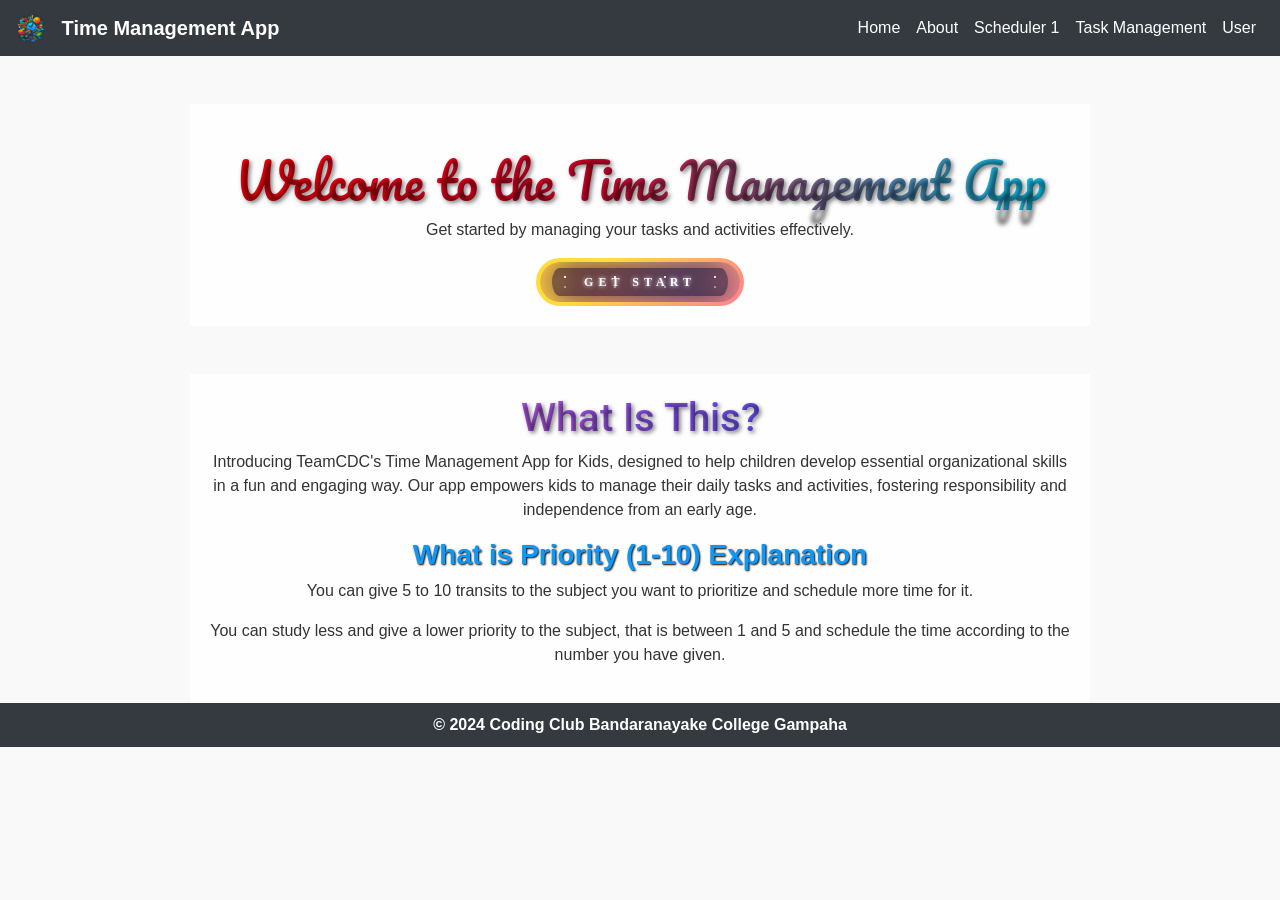
<file: index.html>
<!DOCTYPE html>
<html lang="en">
<head>
    <meta charset="UTF-8">
    <meta name="viewport" content="width=device-width, initial-scale=1.0">
    <title>Home</title>
    <!-- Bootstrap CSS -->
    <link href="https://maxcdn.bootstrapcdn.com/bootstrap/4.5.2/css/bootstrap.min.css" rel="stylesheet">
    <!-- Bootstrap CSS -->
    <link href="https://maxcdn.bootstrapcdn.com/bootstrap/4.5.2/css/bootstrap.min.css" rel="stylesheet">
    <!-- Custom CSS -->
    <link rel="stylesheet" href="home.css">
    <!-- Google Fonts -->
    <link href="https://fonts.googleapis.com/css2?family=Pacifico&family=Roboto:wght@400;700&display=swap" rel="stylesheet">
<style>
        /* Animation for the navbar brand */
        .navbar-brand {
            animation: fadeIn 2s ease-in-out;
        }

        /* Animation for the navbar links */
        .navbar-nav .nav-link {
            transition: color 0.3s ease-in-out, transform 0.3s ease-in-out;
            animation: fadeIn 2s ease-in-out;
        }

        .navbar-nav .nav-link:hover {
            color: #ffcc00; /* Change to your preferred hover color */
            transform: scale(1.1);
        }
</style>
</head>
<body>
    <nav class="navbar navbar-expand-lg navbar-dark bg-dark">
        <a class="navbar-brand" href="#">
            <img src="logo.png" width="30" height="30" class="d-inline-block align-top" alt="">
            <b>Time Management App</b>
        </a>
        <button class="navbar-toggler" type="button" data-toggle="collapse" data-target="#navbarNav" aria-controls="navbarNav" aria-expanded="false" aria-label="Toggle navigation">
            <span class="navbar-toggler-icon"></span>
        </button>
        <div class="collapse navbar-collapse" id="navbarNav">
            <ul class="navbar-nav ml-auto">
                <li class="nav-item active">
                    <a class="nav-link" href="index.html">Home</a>
                </li>
                <li class="nav-item active">
                    <a class="nav-link" href="about.html">About</a>
                </li>
                <li class="nav-item active">
                    <a class="nav-link" href="main.html">Scheduler 1</a>
                </li>
                <li class="nav-item active">
                    <a class="nav-link" href="task_management.html">Task Management</a>
                </li>
                <li class="nav-item active">
                    <a class="nav-link" href="user_registration.html">User</a>
                </li>
            </ul>
        </div>
    </nav>

    <script src="https://code.jquery.com/jquery-3.5.1.slim.min.js"></script>
    <script src="https://cdn.jsdelivr.net/npm/@popperjs/core@2.9.2/dist/umd/popper.min.js"></script>
    <script src="https://maxcdn.bootstrapcdn.com/bootstrap/4.5.2/js/bootstrap.min.js"></script>
    <!-- Custom JS -->

    <div class="container text-center mt-5 pt-5">
        <h1 class="title animate__animated animate__fadeInDown">Welcome to the Time Management App</h1>
        <p class="animate__animated animate__fadeInUp">Get started by managing your tasks and activities effectively.</p>
        <center><button onclick="window.location.href='main.html'" class="btn custom-button animate__animated animate__pulse animate__infinite">
            <strong>GET START</strong>
            <div id="container-stars">
                <div id="stars"></div>
            </div>
            <div id="glow">
                <div class="circle"></div>
                <div class="circle"></div>
            </div>
        </button>
    </div>

    <div class="container mt-5">
        <h1 class="subtitle animate__animated animate__fadeIn">What Is This?</h1>
        <p class="text-center animate__animated animate__fadeIn">Introducing TeamCDC's Time Management App for Kids, designed to help children develop essential organizational skills in a fun and engaging way. Our app empowers kids to manage their daily tasks and activities, fostering responsibility and independence from an early age.</p>
        <h3 class="text-center animate__animated animate__fadeIn"><b> What is Priority (1-10) Explanation</b></h3>
        <p class="text-center animate__animated animate__fadeIn">You can give 5 to 10 transits to the subject you want to prioritize and schedule more time for it.</p>
        <p class="text-center animate__animated animate__fadeIn">You can study less and give a lower priority to the subject, that is between 1 and 5 and schedule the time according to the number you have given.</p>
    </div>

    <footer>&copy; 2024 Coding Club Bandaranayake College Gampaha</footer>

    <!-- Bootstrap JS, Popper.js, and jQuery -->
    <script src="https://code.jquery.com/jquery-3.5.1.slim.min.js"></script>
    <script src="https://cdn.jsdelivr.net/npm/@popperjs/core@2.9.3/dist/umd/popper.min.js"></script>
    <script src="https://maxcdn.bootstrapcdn.com/bootstrap/4.5.2/js/bootstrap.min.js"></script>
    <script>
        document.addEventListener('DOMContentLoaded', function() {
            document.querySelectorAll('a').forEach(anchor => {
                anchor.addEventListener('click', function(event) {
                    if (this.href.includes('user_registration.html')) {
                        sessionStorage.setItem('previousPage', window.location.href);
                    }
                });
            });
        });
    </script>
</body>
</html>
</file>
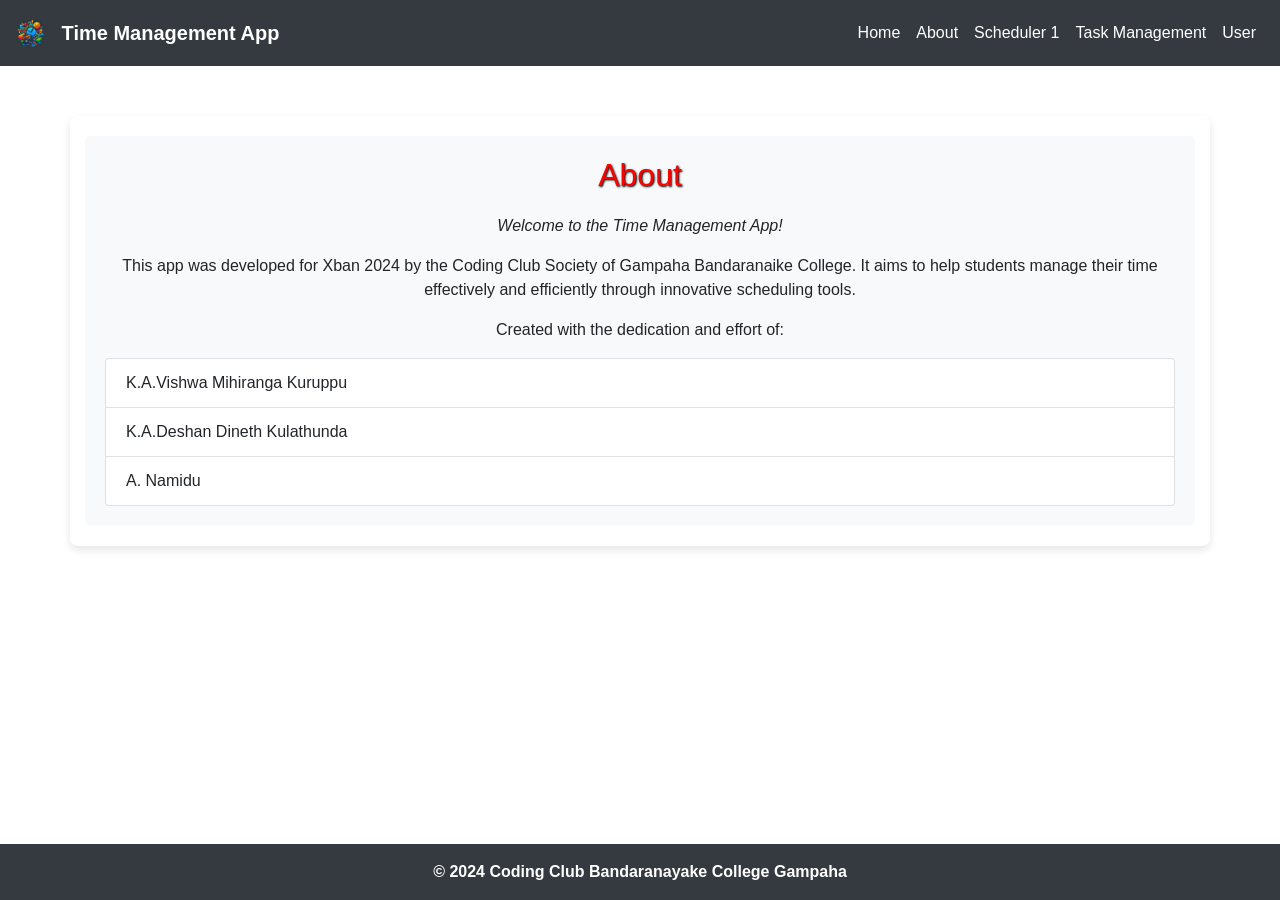
<file: about.html>
<!DOCTYPE html>
<html lang="en">
<head>
    <meta charset="UTF-8">
    <meta name="viewport" content="width=device-width, initial-scale=1.0">
    <title>About</title>
    <link rel="stylesheet" href="style.css">
    <!-- Bootstrap CSS -->
    <link href="https://maxcdn.bootstrapcdn.com/bootstrap/4.5.2/css/bootstrap.min.css" rel="stylesheet">
    <style>
        body {
            font-family: 'Arial', sans-serif;
        }
        .navbar-brand img {
            margin-right: 10px;
        }
        .container {
            margin-top: 50px;
        }
        .section {
            padding: 20px;
            background-color: #f8f9fa;
            border-radius: 5px;
        }
        h2 {
            margin-bottom: 20px;
        }
        ul {
            list-style-type: none;
            padding: 0;
        }
        ul li {
            padding: 5px 0;
        }
        footer {
            position: fixed;
            width: 100%;
            bottom: 0;
        }
        /* Animation for the navbar brand */
        .navbar-brand {
            animation: fadeIn 2s ease-in-out;
        }

        /* Animation for the navbar links */
        .navbar-nav .nav-link {
            transition: color 0.3s ease-in-out, transform 0.3s ease-in-out;
            animation: fadeIn 2s ease-in-out;
        }

        .navbar-nav .nav-link:hover {
            color: #ffcc00; /* Change to your preferred hover color */
            transform: scale(1.1);
        }
    </style>
</head>
<body>
    <nav class="navbar navbar-expand-lg navbar-dark bg-dark">
        <a class="navbar-brand" href="#">
            <img src="logo.png" width="30" height="30" class="d-inline-block align-top" alt="">
            <b>Time Management App</b>
        </a>
        <button class="navbar-toggler" type="button" data-toggle="collapse" data-target="#navbarNav" aria-controls="navbarNav" aria-expanded="false" aria-label="Toggle navigation">
            <span class="navbar-toggler-icon"></span>
        </button>
        <div class="collapse navbar-collapse" id="navbarNav">
            <ul class="navbar-nav ml-auto">
                <li class="nav-item active">
                    <a class="nav-link" href="index.html">Home</a>
                </li>
                <li class="nav-item active">
                    <a class="nav-link" href="about.html">About</a>
                </li>
                <li class="nav-item active">
                    <a class="nav-link" href="main.html">Scheduler 1</a>
                </li>
                <li class="nav-item active">
                    <a class="nav-link" href="task_management.html">Task Management</a>
                </li>
                <li class="nav-item active">
                    <a class="nav-link" href="user_registration.html">User</a>
                </li>
            </ul>
        </div>
    </nav>

    <script src="https://code.jquery.com/jquery-3.5.1.slim.min.js"></script>
    <script src="https://cdn.jsdelivr.net/npm/@popperjs/core@2.9.2/dist/umd/popper.min.js"></script>
    <script src="https://maxcdn.bootstrapcdn.com/bootstrap/4.5.2/js/bootstrap.min.js"></script>
    <div class="container">
        <div id="about" class="section active">
            <h2>About</h2>
            <center>
                <p><em>Welcome to the Time Management App!</em></p>
                <p>This app was developed for Xban 2024 by the Coding Club Society of Gampaha Bandaranaike College. It aims to help students manage their time effectively and efficiently through innovative scheduling tools.</p>
                <p>Created with the dedication and effort of:</p>
            </center>
            <ul class="list-group">
                <li class="list-group-item">K.A.Vishwa Mihiranga Kuruppu</li>
                <li class="list-group-item">K.A.Deshan Dineth Kulathunda</li>
                <li class="list-group-item">A. Namidu</li>
            </ul>
        </div>
    </div>
    <footer class="text-center bg-dark text-white py-3 mt-5">
        <b>&copy; 2024 Coding Club Bandaranayake College Gampaha</b>
    </footer>
    <!-- Bootstrap JS and dependencies -->
    <script src="https://code.jquery.com/jquery-3.5.1.slim.min.js"></script>
    <script src="https://cdn.jsdelivr.net/npm/@popperjs/core@2.9.2/dist/umd/popper.min.js"></script>
    <script src="https://maxcdn.bootstrapcdn.com/bootstrap/4.5.2/js/bootstrap.min.js"></script>
</body>
</html>
</file>
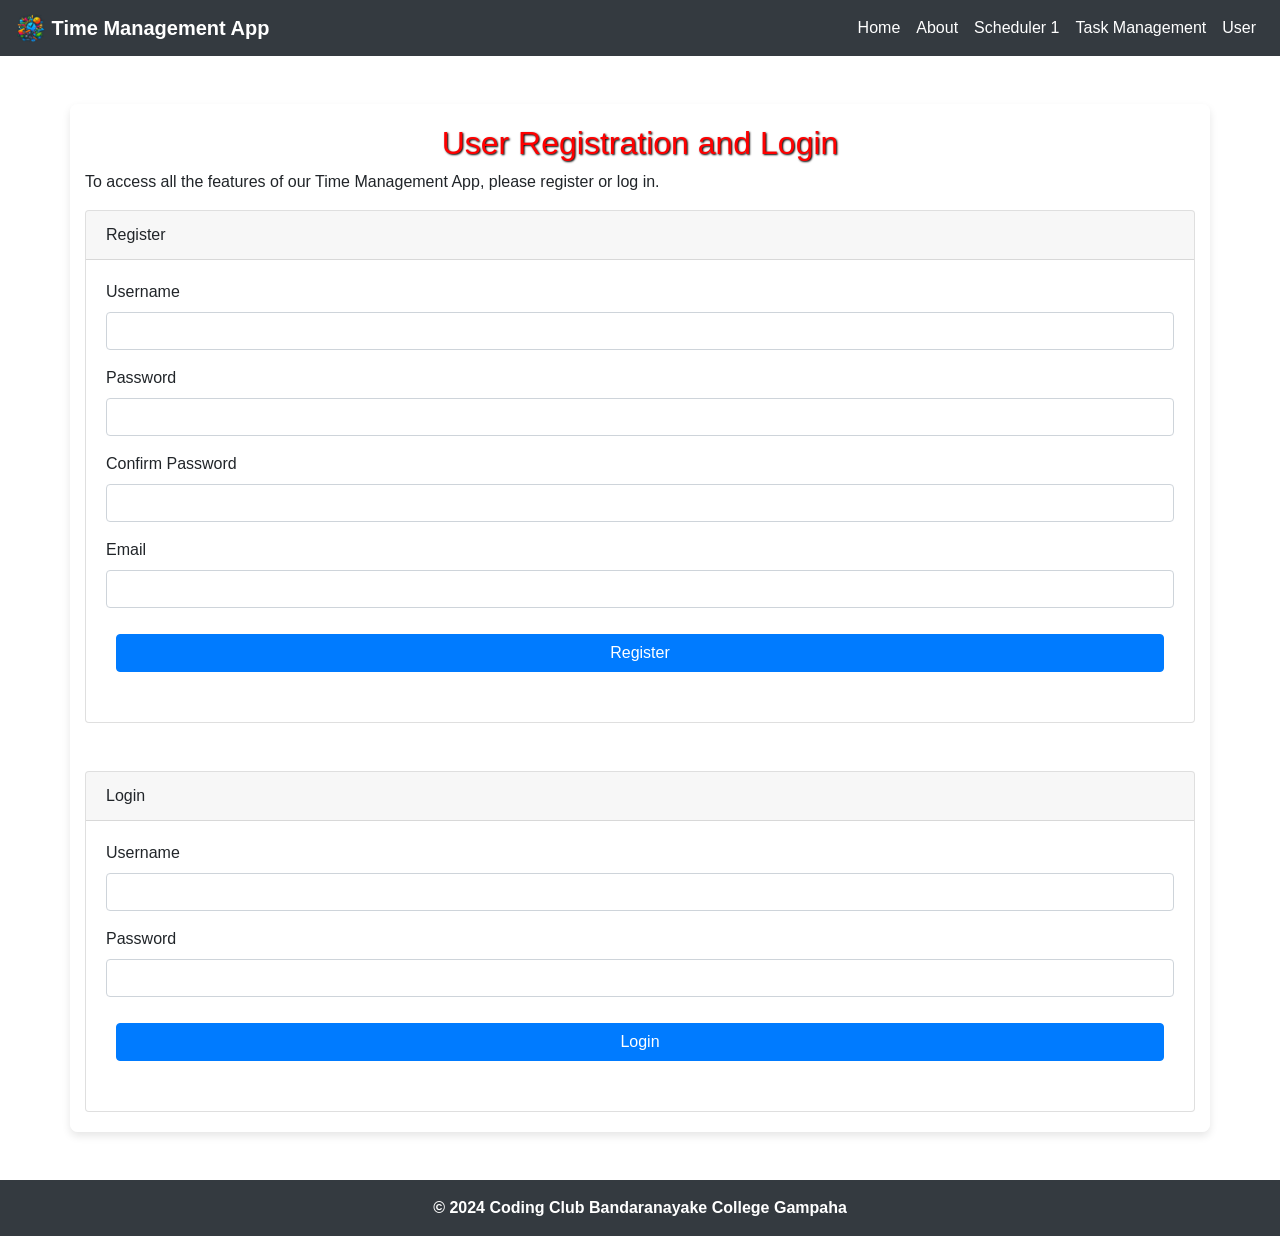
<file: login.html>
<!DOCTYPE html>
<html lang="en">
<head>
    <meta charset="UTF-8">
    <meta name="viewport" content="width=device-width, initial-scale=1.0">
    <title>User Registration and Login</title>
    <link rel="stylesheet" href="style.css">
    <!-- Bootstrap CSS -->
    <link href="https://maxcdn.bootstrapcdn.com/bootstrap/4.5.2/css/bootstrap.min.css" rel="stylesheet">
<style>
        /* Animation for the navbar brand */
        .navbar-brand {
            animation: fadeIn 2s ease-in-out;
        }

        /* Animation for the navbar links */
        .navbar-nav .nav-link {
            transition: color 0.3s ease-in-out, transform 0.3s ease-in-out;
            animation: fadeIn 2s ease-in-out;
        }

        .navbar-nav .nav-link:hover {
            color: #ffcc00; /* Change to your preferred hover color */
            transform: scale(1.1);
        }
</style>
</head>
<body>
    <nav class="navbar navbar-expand-lg navbar-dark bg-dark">
        <a class="navbar-brand" href="#">
            <img src="logo.png" width="30" height="30" class="d-inline-block align-top" alt="">
            <b>Time Management App</b>
        </a>
        <button class="navbar-toggler" type="button" data-toggle="collapse" data-target="#navbarNav" aria-controls="navbarNav" aria-expanded="false" aria-label="Toggle navigation">
            <span class="navbar-toggler-icon"></span>
        </button>
        <div class="collapse navbar-collapse" id="navbarNav">
            <ul class="navbar-nav ml-auto">
                <li class="nav-item active">
                    <a class="nav-link" href="index.html">Home</a>
                </li>
                <li class="nav-item active">
                    <a class="nav-link" href="about.html">About</a>
                </li>
                <li class="nav-item active">
                    <a class="nav-link" href="main.html">Scheduler 1</a>
                </li>
                <li class="nav-item active">
                    <a class="nav-link" href="task_management.html">Task Management</a>
                </li>
                <li class="nav-item active">
                    <a class="nav-link" href="user_registration.html">User</a>
                </li>
            </ul>
        </div>
    </nav>

    <script src="https://code.jquery.com/jquery-3.5.1.slim.min.js"></script>
    <script src="https://cdn.jsdelivr.net/npm/@popperjs/core@2.9.2/dist/umd/popper.min.js"></script>
    <script src="https://maxcdn.bootstrapcdn.com/bootstrap/4.5.2/js/bootstrap.min.js"></script>
    <!-- Custom JS -->
    <div class="container mt-5">
        <div id="user_registration" class="section active">
            <h2>User Registration and Login</h2>
            <p>To access all the features of our Time Management App, please register or log in.</p>

            <!-- Registration Form -->
            <div class="card mt-3">
                <div class="card-header">Register</div>
                <div class="card-body">
                    <form id="registrationForm">
                        <div class="form-group">
                            <label for="regUsername">Username</label>
                            <input type="text" class="form-control" id="regUsername" required>
                        </div>
                        <div class="form-group">
                            <label for="regPassword">Password</label>
                            <input type="password" class="form-control" id="regPassword" required>
                        </div>
                        <div class="form-group">
                            <label for="regConfirmPassword">Confirm Password</label>
                            <input type="password" class="form-control" id="regConfirmPassword" required>
                        </div>
                        <div class="form-group">
                            <label for="regEmail">Email</label>
                            <input type="email" class="form-control" id="regEmail" required>
                        </div>
                        <button type="submit" class="btn btn-primary">Register</button>
                    </form>
                </div>
            </div>

            <!-- Login Form -->
            <div class="card mt-5">
                <div class="card-header">Login</div>
                <div class="card-body">
                    <form id="loginForm">
                        <div class="form-group">
                            <label for="loginUsername">Username</label>
                            <input type="text" class="form-control" id="loginUsername" required>
                        </div>
                        <div class="form-group">
                            <label for="loginPassword">Password</label>
                            <input type="password" class="form-control" id="loginPassword" required>
                        </div>
                        <button type="submit" class="btn btn-primary">Login</button>
                    </form>
                </div>
            </div>
        </div>
    </div>
    <center><footer class="text-center bg-dark text-white py-3 mt-5">
        <b>&copy; 2024 Coding Club Bandaranayake College Gampaha</b>
    </footer></center>
    <!-- Bootstrap JS -->
    <script src="https://code.jquery.com/jquery-3.5.1.slim.min.js"></script>
    <script src="https://cdn.jsdelivr.net/npm/@popperjs/core@2.9.2/dist/umd/popper.min.js"></script>
    <script src="https://maxcdn.bootstrapcdn.com/bootstrap/4.5.2/js/bootstrap.min.js"></script>
    <!-- Custom JS -->
    <script>
        document.addEventListener('DOMContentLoaded', function() {
            const registrationForm = document.getElementById('registrationForm');
            const loginForm = document.getElementById('loginForm');

            registrationForm.addEventListener('submit', function(e) {
                e.preventDefault();
                const username = document.getElementById('regUsername').value;
                const password = document.getElementById('regPassword').value;
                const confirmPassword = document.getElementById('regConfirmPassword').value;
                const email = document.getElementById('regEmail').value;

                if (password !== confirmPassword) {
                    alert('Passwords do not match');
                    return;
                }

                localStorage.setItem('user', JSON.stringify({ username, password, email }));
                alert('Registration successful!');
                registrationForm.reset();
            });

            loginForm.addEventListener('submit', function(e) {
                e.preventDefault();
                const username = document.getElementById('loginUsername').value;
                const password = document.getElementById('loginPassword').value;
                const user = JSON.parse(localStorage.getItem('user'));

                if (user && user.username === username && user.password === password) {
                    alert('Login successful!');
                    window.location.href = 'task_management.html';
                } else {
                    alert('Invalid username or password');
                }
            });
        });
    </script>
</body>
</html>
</file>
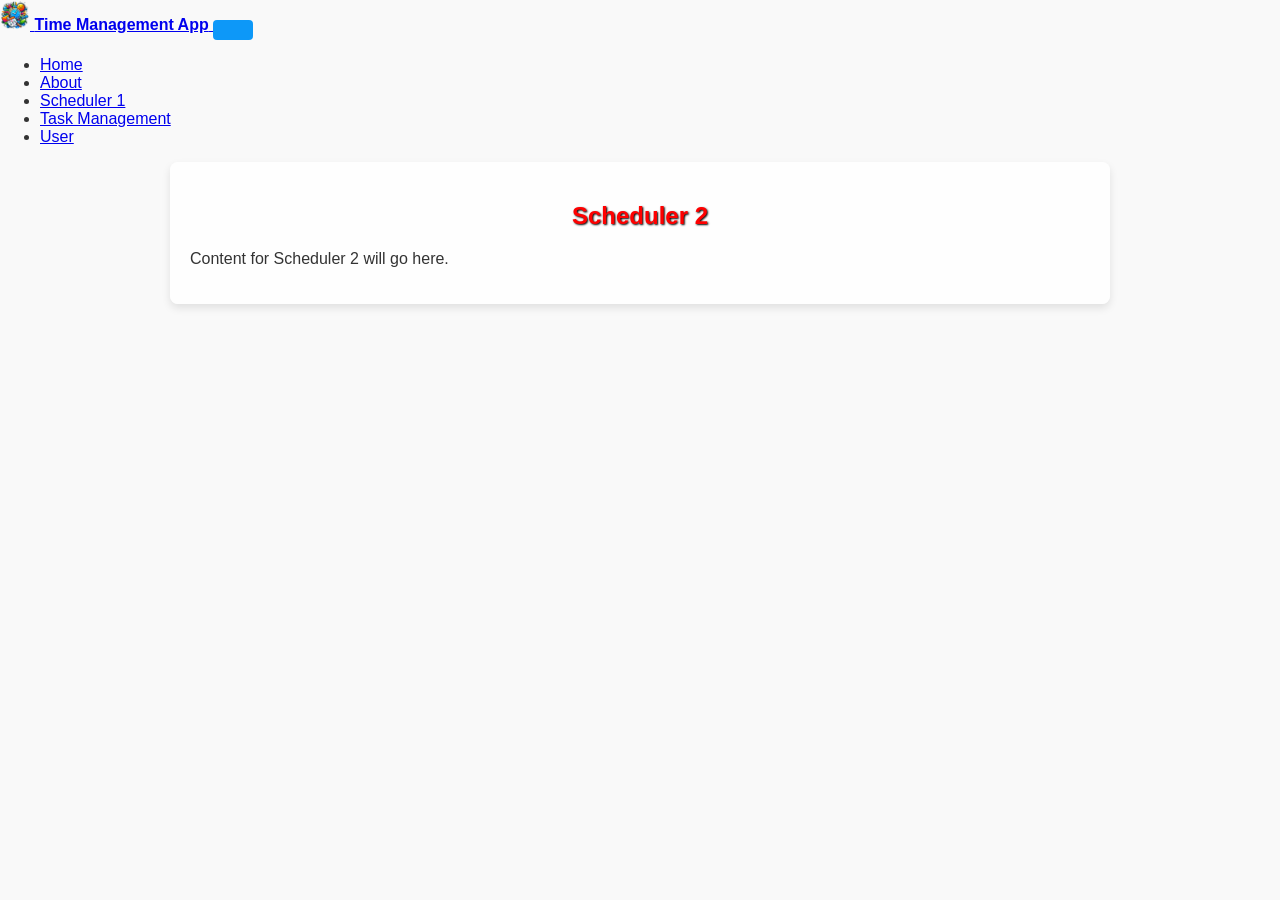
<file: scheduler.html>
<!DOCTYPE html>
<html lang="en">
<head>
    <meta charset="UTF-8">
    <meta name="viewport" content="width=device-width, initial-scale=1.0">
    <title>Scheduler 02</title>
    <link rel="stylesheet" href="style.css"> <!-- Link to the existing CSS file -->
<style>
        /* Animation for the navbar brand */
        .navbar-brand {
            animation: fadeIn 2s ease-in-out;
        }

        /* Animation for the navbar links */
        .navbar-nav .nav-link {
            transition: color 0.3s ease-in-out, transform 0.3s ease-in-out;
            animation: fadeIn 2s ease-in-out;
        }

        .navbar-nav .nav-link:hover {
            color: #ffcc00; /* Change to your preferred hover color */
            transform: scale(1.1);
        }
</style>
</head>
<body>
    <nav class="navbar navbar-expand-lg navbar-dark bg-dark">
        <a class="navbar-brand" href="#">
            <img src="logo.png" width="30" height="30" class="d-inline-block align-top" alt="">
            <b>Time Management App</b>
        </a>
        <button class="navbar-toggler" type="button" data-toggle="collapse" data-target="#navbarNav" aria-controls="navbarNav" aria-expanded="false" aria-label="Toggle navigation">
            <span class="navbar-toggler-icon"></span>
        </button>
        <div class="collapse navbar-collapse" id="navbarNav">
            <ul class="navbar-nav ml-auto">
                <li class="nav-item active">
                    <a class="nav-link" href="index.html">Home</a>
                </li>
                <li class="nav-item active">
                    <a class="nav-link" href="about.html">About</a>
                </li>
                <li class="nav-item active">
                    <a class="nav-link" href="main.html">Scheduler 1</a>
                </li>
                <li class="nav-item active">
                    <a class="nav-link" href="task_management.html">Task Management</a>
                </li>
                <li class="nav-item active">
                    <a class="nav-link" href="user_registration.html">User</a>
                </li>
            </ul>
        </div>
    </nav>

    <script src="https://code.jquery.com/jquery-3.5.1.slim.min.js"></script>
    <script src="https://cdn.jsdelivr.net/npm/@popperjs/core@2.9.2/dist/umd/popper.min.js"></script>
    <script src="https://maxcdn.bootstrapcdn.com/bootstrap/4.5.2/js/bootstrap.min.js"></script>
    <div class="container">
        <div id="scheduler-2" class="section active">
            <h2>Scheduler 2</h2>
            <p>Content for Scheduler 2 will go here.</p>
        </div>
    </div>
</body>
</html>
</file>
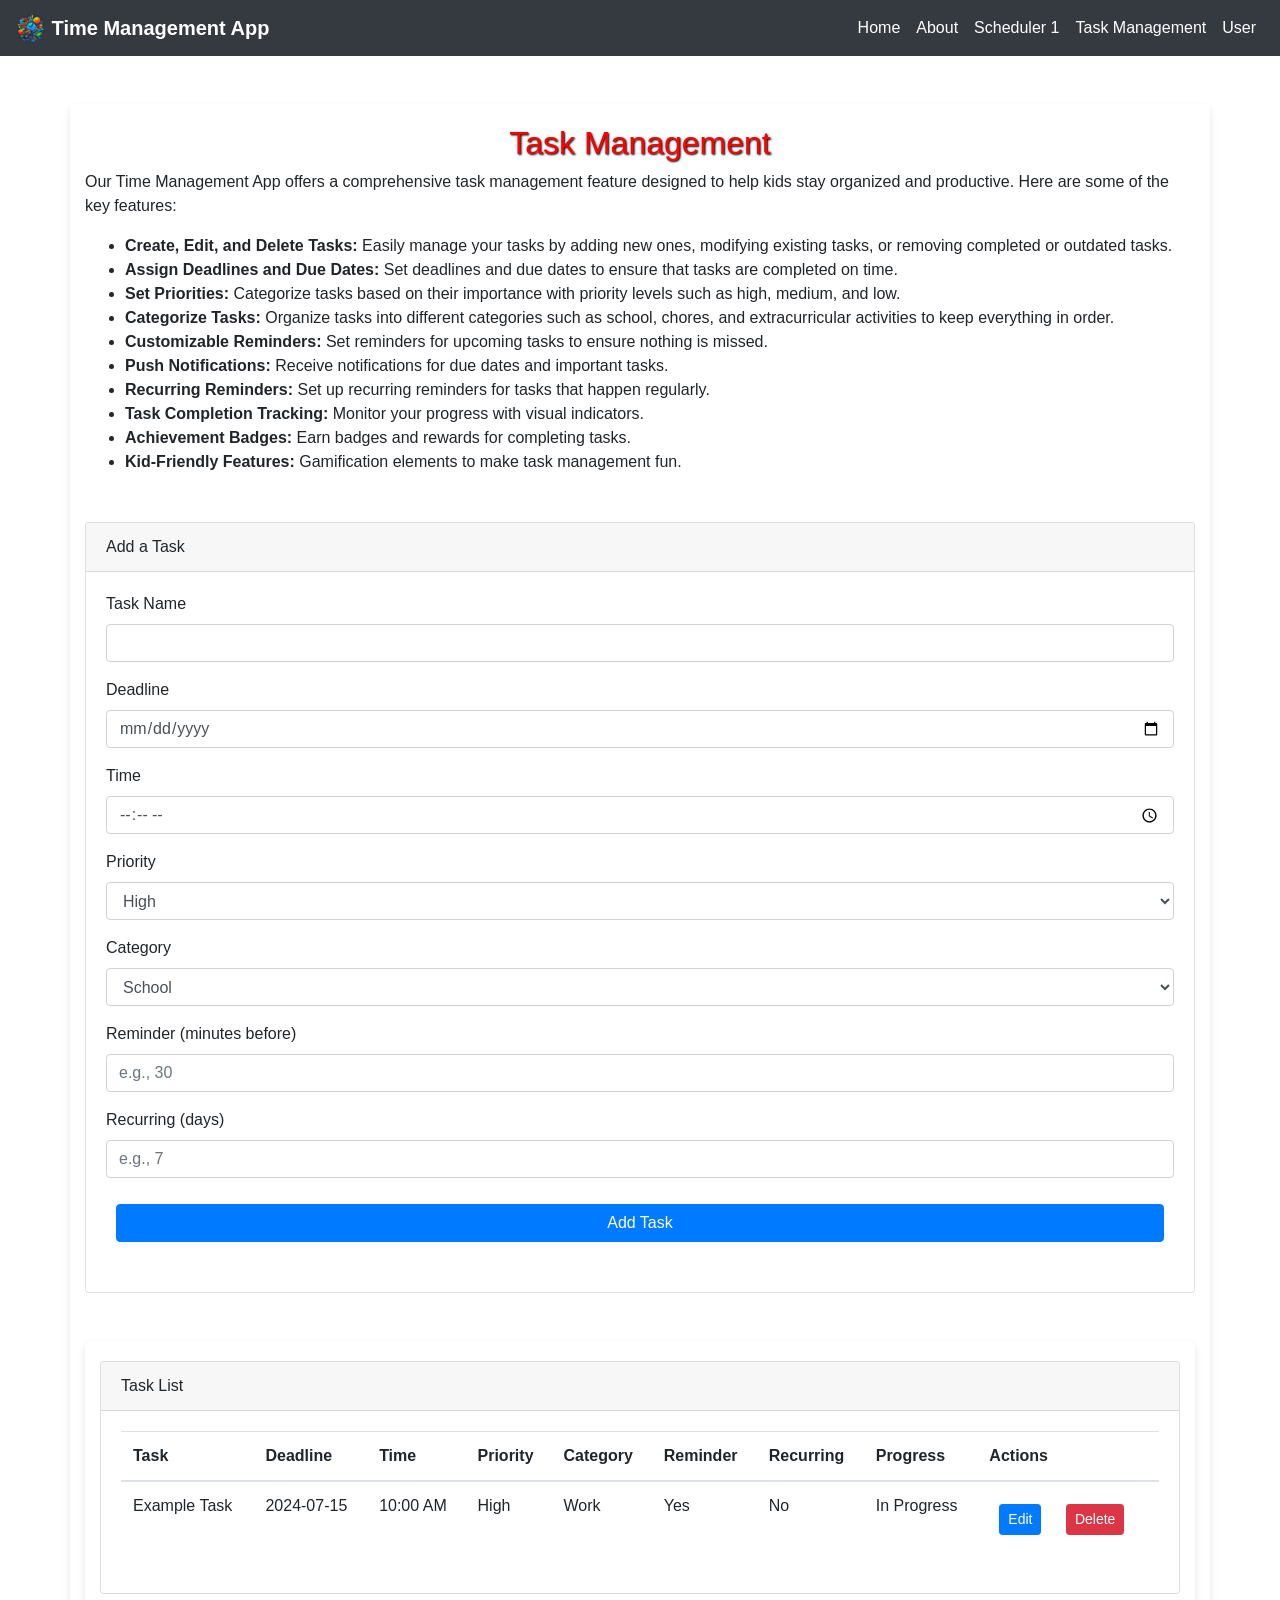
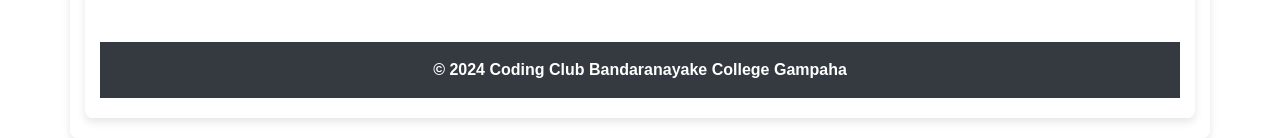
<file: task_management.html>
<!DOCTYPE html>
<html lang="en">
<head>
    <meta charset="UTF-8">
    <meta name="viewport" content="width=device-width, initial-scale=1.0">
    <title>Task Management</title>
    <link rel="stylesheet" href="style.css">
    <!-- Bootstrap CSS -->
    <link href="https://maxcdn.bootstrapcdn.com/bootstrap/4.5.2/css/bootstrap.min.css" rel="stylesheet">
<style>
        /* Animation for the navbar brand */
        .navbar-brand {
            animation: fadeIn 2s ease-in-out;
        }

        /* Animation for the navbar links */
        .navbar-nav .nav-link {
            transition: color 0.3s ease-in-out, transform 0.3s ease-in-out;
            animation: fadeIn 2s ease-in-out;
        }

        .navbar-nav .nav-link:hover {
            color: #ffcc00; /* Change to your preferred hover color */
            transform: scale(1.1);
        }
 /* Custom CSS for mobile display */
        @media (max-width: 767px) {
            .card-body {
                padding: 1rem;
            }
            .table thead {
                display: none;
            }
            .table tr {
                display: block;
                margin-bottom: 0.625rem;
            }
            .table td {
                display: block;
                text-align: right;
                font-size: 0.8rem;
                border-bottom: 1px solid #dee2e6;
            }
            .table td::before {
                content: attr(data-label);
                float: left;
                text-transform: capitalize;
                font-weight: bold;
            }
        }

</style>
</head>
<body>
    <nav class="navbar navbar-expand-lg navbar-dark bg-dark">
        <a class="navbar-brand" href="#">
            <img src="logo.png" width="30" height="30" class="d-inline-block align-top" alt="">
            <b>Time Management App</b>
        </a>
        <button class="navbar-toggler" type="button" data-toggle="collapse" data-target="#navbarNav" aria-controls="navbarNav" aria-expanded="false" aria-label="Toggle navigation">
            <span class="navbar-toggler-icon"></span>
        </button>
        <div class="collapse navbar-collapse" id="navbarNav">
            <ul class="navbar-nav ml-auto">
                <li class="nav-item active">
                    <a class="nav-link" href="index.html">Home</a>
                </li>
                <li class="nav-item active">
                    <a class="nav-link" href="about.html">About</a>
                </li>
                <li class="nav-item active">
                    <a class="nav-link" href="main.html">Scheduler 1</a>
                </li>
                <li class="nav-item active">
                    <a class="nav-link" href="task_management.html">Task Management</a>
                </li>
                <li class="nav-item active">
                    <a class="nav-link" href="user_registration.html">User</a>
                </li>
            </ul>
        </div>
    </nav>

    <script src="https://code.jquery.com/jquery-3.5.1.slim.min.js"></script>
    <script src="https://cdn.jsdelivr.net/npm/@popperjs/core@2.9.2/dist/umd/popper.min.js"></script>
    <script src="https://maxcdn.bootstrapcdn.com/bootstrap/4.5.2/js/bootstrap.min.js"></script>
</body>
    <div class="container mt-5">
        <div id="task_management" class="section active">
            <h2>Task Management</h2>
            <p>Our Time Management App offers a comprehensive task management feature designed to help kids stay organized and productive. Here are some of the key features:</p>
            <ul>
                <li><strong>Create, Edit, and Delete Tasks:</strong> Easily manage your tasks by adding new ones, modifying existing tasks, or removing completed or outdated tasks.</li>
                <li><strong>Assign Deadlines and Due Dates:</strong> Set deadlines and due dates to ensure that tasks are completed on time.</li>
                <li><strong>Set Priorities:</strong> Categorize tasks based on their importance with priority levels such as high, medium, and low.</li>
                <li><strong>Categorize Tasks:</strong> Organize tasks into different categories such as school, chores, and extracurricular activities to keep everything in order.</li>
                <li><strong>Customizable Reminders:</strong> Set reminders for upcoming tasks to ensure nothing is missed.</li>
                <li><strong>Push Notifications:</strong> Receive notifications for due dates and important tasks.</li>
                <li><strong>Recurring Reminders:</strong> Set up recurring reminders for tasks that happen regularly.</li>
                <li><strong>Task Completion Tracking:</strong> Monitor your progress with visual indicators.</li>
                <li><strong>Achievement Badges:</strong> Earn badges and rewards for completing tasks.</li>
                <li><strong>Kid-Friendly Features:</strong> Gamification elements to make task management fun.</li>
            </ul>

            <!-- Task Management Form -->
            <div class="card mt-5">
                <div class="card-header">Add a Task</div>
                <div class="card-body">
                    <form id="taskForm">
                        <div class="form-group">
                            <label for="taskName">Task Name</label>
                            <input type="text" class="form-control" id="taskName" required>
                        </div>
                        <div class="form-group">
                            <label for="taskDeadline">Deadline</label>
                            <input type="date" class="form-control" id="taskDeadline" required>
                        </div>
                        <div class="form-group">
                            <label for="taskTime">Time</label>
                            <input type="time" class="form-control" id="taskTime" required>
                        </div>
                        <div class="form-group">
                            <label for="taskPriority">Priority</label>
                            <select class="form-control" id="taskPriority">
                                <option>High</option>
                                <option>Medium</option>
                                <option>Low</option>
                            </select>
                        </div>
                        <div class="form-group">
                            <label for="taskCategory">Category</label>
                            <select class="form-control" id="taskCategory">
                                <option>School</option>
                                <option>Chores</option>
                                <option>Extracurriculars</option>
                            </select>
                        </div>
                        <div class="form-group">
                            <label for="taskReminder">Reminder (minutes before)</label>
                            <input type="number" class="form-control" id="taskReminder" placeholder="e.g., 30">
                        </div>
                        <div class="form-group">
                            <label for="taskRecurring">Recurring (days)</label>
                            <input type="number" class="form-control" id="taskRecurring" placeholder="e.g., 7">
                        </div>
                        <button type="submit" class="btn btn-primary">Add Task</button>
                    </form>
                </div>
            </div>

            <!-- Task List -->
            <div class="container mt-5">
        <div class="card">
            <div class="card-header">Task List</div>
            <div class="card-body">
                <div class="table-responsive">
                    <table class="table table-hover" id="taskTable">
                        <thead>
                            <tr>
                                <th scope="col">Task</th>
                                <th scope="col">Deadline</th>
                                <th scope="col">Time</th>
                                <th scope="col">Priority</th>
                                <th scope="col">Category</th>
                                <th scope="col">Reminder</th>
                                <th scope="col">Recurring</th>
                                <th scope="col">Progress</th>
                                <th scope="col">Actions</th>
                            </tr>
                        </thead>
                        <tbody>
                            <!-- Tasks will be dynamically added here -->
                            <tr>
                                <td data-label="Task">Example Task</td>
                                <td data-label="Deadline">2024-07-15</td>
                                <td data-label="Time">10:00 AM</td>
                                <td data-label="Priority">High</td>
                                <td data-label="Category">Work</td>
                                <td data-label="Reminder">Yes</td>
                                <td data-label="Recurring">No</td>
                                <td data-label="Progress">In Progress</td>
                                <td data-label="Actions">
                                    <button class="btn btn-primary btn-sm">Edit</button>
                                    <button class="btn btn-danger btn-sm">Delete</button>
                                </td>
                            </tr>
                        </tbody>
                    </table>
                </div>
            </div>
        </div>
    <center><footer class="text-center bg-dark text-white py-3 mt-5">
        <b>&copy; 2024 Coding Club Bandaranayake College Gampaha</b>
    </footer></center>
    <!-- Bootstrap JS -->
    <script src="https://code.jquery.com/jquery-3.5.1.slim.min.js"></script>
    <script src="https://cdn.jsdelivr.net/npm/@popperjs/core@2.9.2/dist/umd/popper.min.js"></script>
    <script src="https://maxcdn.bootstrapcdn.com/bootstrap/4.5.2/js/bootstrap.min.js"></script>
    <!-- Custom JS -->
    <script>
        document.addEventListener('DOMContentLoaded', function() {
            const taskForm = document.getElementById('taskForm');
            const taskTable = document.getElementById('taskTable').getElementsByTagName('tbody')[0];
            let tasks = [];

            taskForm.addEventListener('submit', function(e) {
                e.preventDefault();
                const taskName = document.getElementById('taskName').value;
                const taskDeadline = document.getElementById('taskDeadline').value;
                const taskTime = document.getElementById('taskTime').value;
                const taskPriority = document.getElementById('taskPriority').value;
                const taskCategory = document.getElementById('taskCategory').value;
                const taskReminder = document.getElementById('taskReminder').value;
                const taskRecurring = document.getElementById('taskRecurring').value;

                const task = {
                    id: Date.now(),
                    name: taskName,
                    deadline: taskDeadline,
                    time: taskTime,
                    priority: taskPriority,
                    category: taskCategory,
                    reminder: taskReminder,
                    recurring: taskRecurring,
                    completed: false
                };

                tasks.push(task);
                addTaskToTable(task);
                taskForm.reset();
            });

            function addTaskToTable(task) {
                const row = taskTable.insertRow();
                row.setAttribute('data-id', task.id);

                row.insertCell(0).innerText = task.name;
                row.insertCell(1).innerText = task.deadline;
                row.insertCell(2).innerText = task.time;
                row.insertCell(3).innerText = task.priority;
                row.insertCell(4).innerText = task.category;
                row.insertCell(5).innerText = task.reminder ? `${task.reminder} mins` : 'None';
                row.insertCell(6).innerText = task.recurring ? `${task.recurring} days` : 'None';

                const progressCell = row.insertCell(7);
                const progressBar = document.createElement('div');
                progressBar.className = 'progress';
                const progress = document.createElement('div');
                progress.className = 'progress-bar';
                progress.style.width = task.completed ? '100%' : '0%';
                progress.innerText = task.completed ? 'Completed' : '0%';
                progressBar.appendChild(progress);
                progressCell.appendChild(progressBar);

                const actionsCell = row.insertCell(8);
                const editButton = document.createElement('button');
                editButton.className = 'btn btn-warning btn-sm mr-2';
                editButton.innerText = 'Edit';
                editButton.onclick = function() {
                    editTask(task.id);
                };
                const deleteButton = document.createElement('button');
                deleteButton.className = 'btn btn-danger btn-sm';
                deleteButton.innerText = 'Delete';
                deleteButton.onclick = function() {
                    deleteTask(task.id);
                };
                actionsCell.appendChild(editButton);
                actionsCell.appendChild(deleteButton);
            }

            function editTask(id) {
                const task = tasks.find(t => t.id === id);
                if (task) {
                    document.getElementById('taskName').value = task.name;
                    document.getElementById('taskDeadline').value = task.deadline;
                    document.getElementById('taskTime').value = task.time;
                    document.getElementById('taskPriority').value = task.priority;
                    document.getElementById('taskCategory').value = task.category;
                    document.getElementById('taskReminder').value = task.reminder;
                    document.getElementById('taskRecurring').value = task.recurring;
                    deleteTask(id);
                }
            }

            function deleteTask(id) {
                tasks = tasks.filter(t => t.id !== id);
                const row = taskTable.querySelector(`[data-id='${id}']`);
                if (row) {
                    row.remove();
                }
            }
        });
    </script>
</body>
</html>
</file>
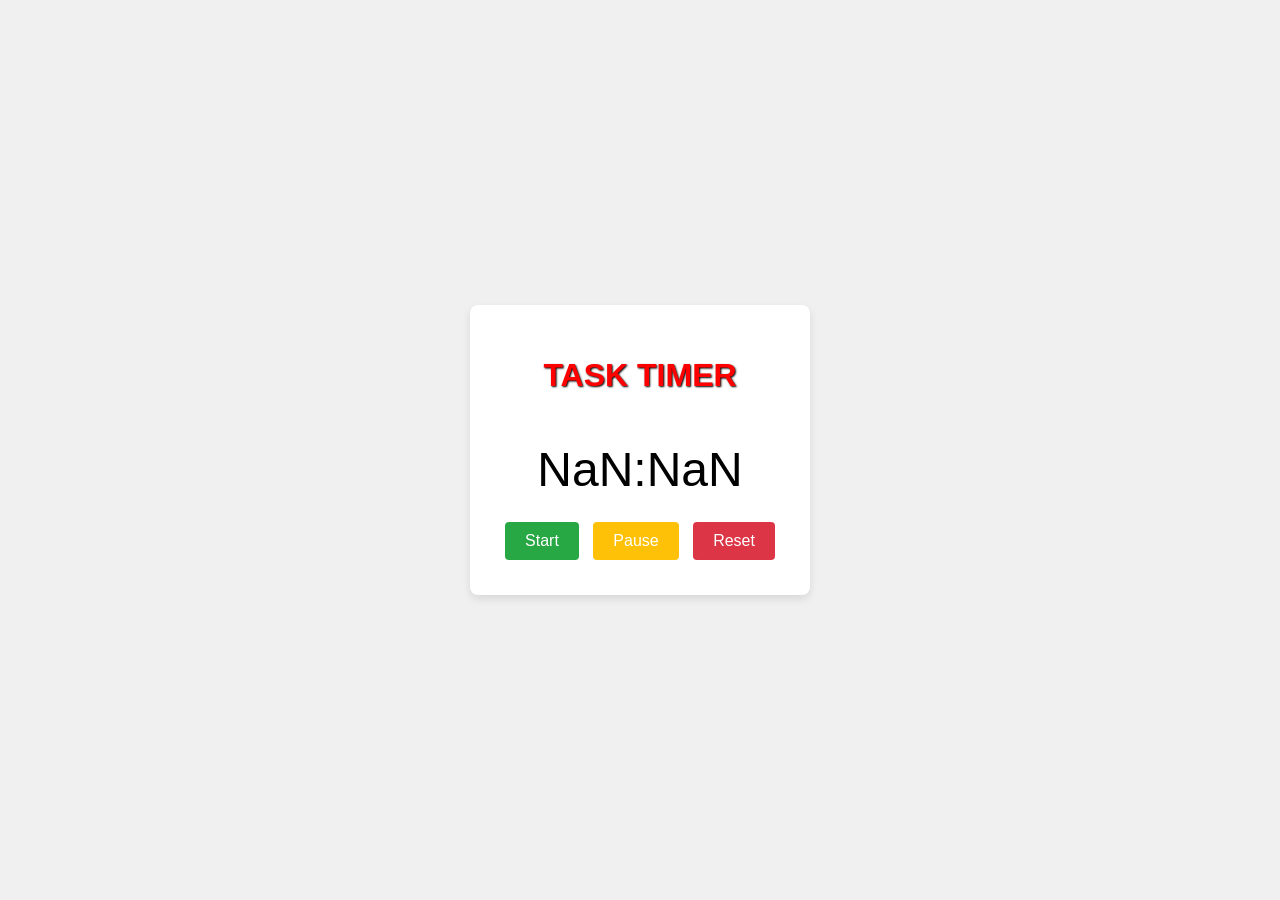
<file: timer.html>
<!DOCTYPE html>
<html lang="en">
<head>
    <meta charset="UTF-8">
    <meta name="viewport" content="width=device-width, initial-scale=1.0">
    <title>TASK TIMER</title>
    <link rel="stylesheet" href="time.css">
    <script src="timer.js" defer></script>

</head>
<body>
    <script src="https://code.jquery.com/jquery-3.5.1.slim.min.js"></script>
    <script src="https://cdn.jsdelivr.net/npm/@popperjs/core@2.9.2/dist/umd/popper.min.js"></script>
    <script src="https://maxcdn.bootstrapcdn.com/bootstrap/4.5.2/js/bootstrap.min.js"></script>
    <!-- Custom JS -->
    <div class="container">
        <h1>TASK TIMER</h1>
        <p id="timer-display">00:00</p>
        <div class="buttons">
            <button id="start-timer">Start</button>
            <button id="pause-timer">Pause</button>
            <button id="reset-timer">Reset</button>
        </div>
    </div>

</body>
</html>
</file>
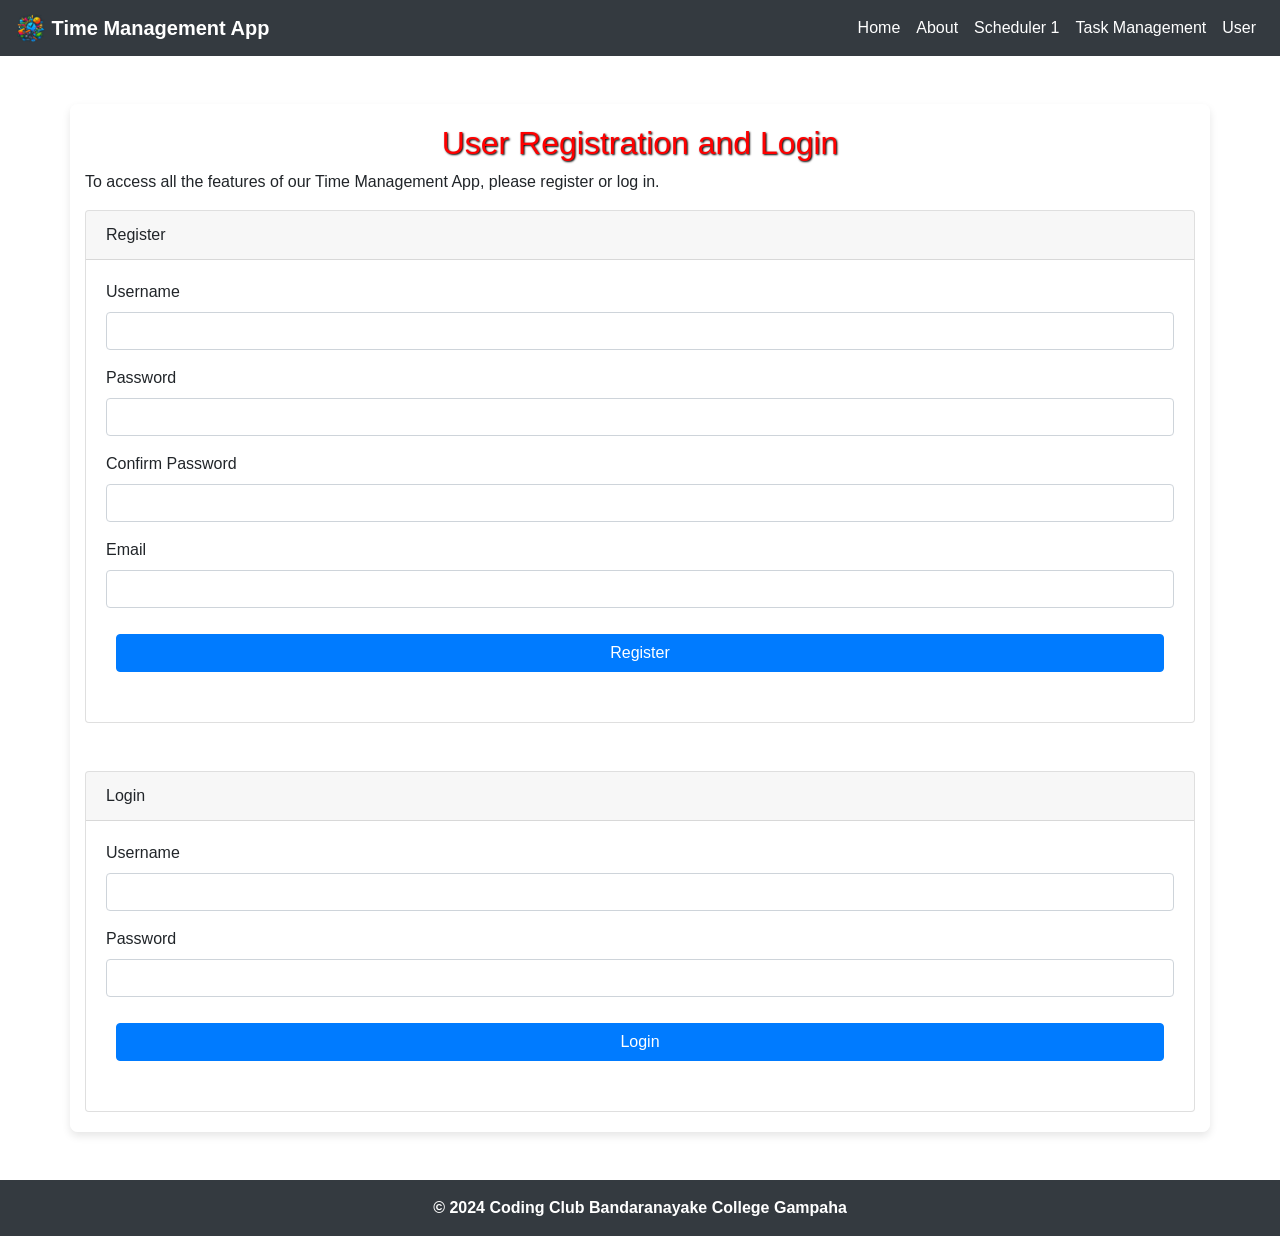
<file: user_registration.html>
<!DOCTYPE html>
<html lang="en">
<head>
    <meta charset="UTF-8">
    <meta name="viewport" content="width=device-width, initial-scale=1.0">
    <title>User Registration and Login</title>
    <link rel="stylesheet" href="style.css">
    <link href="https://maxcdn.bootstrapcdn.com/bootstrap/4.5.2/css/bootstrap.min.css" rel="stylesheet">
    <style>
        .navbar-brand { animation: fadeIn 2s ease-in-out; }
        .navbar-nav .nav-link { transition: color 0.3s ease-in-out, transform 0.3s ease-in-out; animation: fadeIn 2s ease-in-out; }
        .navbar-nav .nav-link:hover { color: #ffcc00; transform: scale(1.1); }
    </style>
</head>
<body>
    <nav class="navbar navbar-expand-lg navbar-dark bg-dark">
        <a class="navbar-brand" href="#">
            <img src="logo.png" width="30" height="30" class="d-inline-block align-top" alt="">
            <b>Time Management App</b>
        </a>
        <button class="navbar-toggler" type="button" data-toggle="collapse" data-target="#navbarNav" aria-controls="navbarNav" aria-expanded="false" aria-label="Toggle navigation">
            <span class="navbar-toggler-icon"></span>
        </button>
        <div class="collapse navbar-collapse" id="navbarNav">
            <ul class="navbar-nav ml-auto">
                <li class="nav-item active"><a class="nav-link" href="index.html">Home</a></li>
                <li class="nav-item active"><a class="nav-link" href="about.html">About</a></li>
                <li class="nav-item active"><a class="nav-link" href="main.html">Scheduler 1</a></li>
                <li class="nav-item active"><a class="nav-link" href="task_management.html">Task Management</a></li>
                <li class="nav-item active"><a class="nav-link" href="user_registration.html">User</a></li>
            </ul>
        </div>
    </nav>
    <div class="container mt-5">
        <div id="user_registration" class="section active">
            <h2>User Registration and Login</h2>
            <p>To access all the features of our Time Management App, please register or log in.</p>
            <div class="card mt-3">
                <div class="card-header">Register</div>
                <div class="card-body">
                    <form id="registrationForm">
                        <div class="form-group">
                            <label for="regUsername">Username</label>
                            <input type="text" class="form-control" id="regUsername" required>
                        </div>
                        <div class="form-group">
                            <label for="regPassword">Password</label>
                            <input type="password" class="form-control" id="regPassword" required>
                        </div>
                        <div class="form-group">
                            <label for="regConfirmPassword">Confirm Password</label>
                            <input type="password" class="form-control" id="regConfirmPassword" required>
                        </div>
                        <div class="form-group">
                            <label for="regEmail">Email</label>
                            <input type="email" class="form-control" id="regEmail" required>
                        </div>
                        <button type="submit" class="btn btn-primary">Register</button>
                    </form>
                </div>
            </div>
            <div class="card mt-5">
                <div class="card-header">Login</div>
                <div class="card-body">
                    <form id="loginForm">
                        <div class="form-group">
                            <label for="loginUsername">Username</label>
                            <input type="text" class="form-control" id="loginUsername" required>
                        </div>
                        <div class="form-group">
                            <label for="loginPassword">Password</label>
                            <input type="password" class="form-control" id="loginPassword" required>
                        </div>
                        <button type="submit" class="btn btn-primary">Login</button>
                    </form>
                </div>
            </div>
        </div>
    </div>
    <center><footer class="text-center bg-dark text-white py-3 mt-5">
        <b>&copy; 2024 Coding Club Bandaranayake College Gampaha</b>
    </footer></center>
    <script src="https://code.jquery.com/jquery-3.5.1.slim.min.js"></script>
    <script src="https://cdn.jsdelivr.net/npm/@popperjs/core@2.9.2/dist/umd/popper.min.js"></script>
    <script src="https://maxcdn.bootstrapcdn.com/bootstrap/4.5.2/js/bootstrap.min.js"></script>
    <script>
        document.addEventListener('DOMContentLoaded', function() {
            const registrationForm = document.getElementById('registrationForm');
            const loginForm = document.getElementById('loginForm');

            registrationForm.addEventListener('submit', async function(e) {
                e.preventDefault();
                const username = document.getElementById('regUsername').value;
                const password = document.getElementById('regPassword').value;
                const confirmPassword = document.getElementById('regConfirmPassword').value;
                const email = document.getElementById('regEmail').value;

                if (password !== confirmPassword) {
                    alert('Passwords do not match');
                    return;
                }

                const response = await fetch('https://your-app-name.koyeb.app/register', {
                    method: 'POST',
                    headers: { 'Content-Type': 'application/json' },
                    body: JSON.stringify({ username, password, email })
                });

                const data = await response.json();
                if (response.ok) {
                    alert('Registration successful!');
                    registrationForm.reset();
                    window.location.href = 'task_management.html';
                } else {
                    alert(data.error);
                }
            });

            loginForm.addEventListener('submit', async function(e) {
                e.preventDefault();
                const username = document.getElementById('loginUsername').value;
                const password = document.getElementById('loginPassword').value;

                const response = await fetch('https://your-app-name.koyeb.app/login', {
                    method: 'POST',
                    headers: { 'Content-Type': 'application/json' },
                    body: JSON.stringify({ username, password })
                });

                const data = await response.json();
                if (response.ok) {
                    localStorage.setItem('token', data.token);
                    localStorage.setItem('email', data.email);
                    alert('Login successful!');
                    window.location.href = 'task_management.html';
                } else {
                    alert(data.message);
                }
            });
        });
    </script>
</body>
</html>
</file>
<file: home.css>
body {
    font-family: 'Kanit', sans-serif;
    background-color: #f9f9f9;
    margin: 0;
    padding: 0;
    color: #333;
}
footer {
    background-color: #343a40; /* dark background */
    color: #fff; /* white text color */
    padding: 10px 0; /* padding for top and bottom */
    text-align: center; /* center the text */
    position: bottom; /* fix the footer at the bottom */
    bottom: 0; /* position it at the bottom */
    width: 100%; /* full width */
    font-weight: bold; /* bold text */
}


.navbar-brand img {
    margin-right: 10px;
}

.container {
    max-width: 900px;
    margin: auto;
    background: rgba(255, 255, 255, 0.9);
    padding: 20px;
}

button.custom-button {
    display: flex;
    justify-content: center;
    align-items: center;
    width: 13rem;
    overflow: hidden;
    height: 3rem;
    background-size: 300% 300%;
    backdrop-filter: blur(1rem);
    border-radius: 5rem;
    transition: 0.5s;
    animation: gradient_301 5s ease infinite;
    border: double 4px transparent;
    background-image: linear-gradient(#212121, #212121),  linear-gradient(137.48deg, #ffdb3b 10%,#FE53BB 45%, #8F51EA 67%, #0044ff 87%);
    background-origin: border-box;
    background-clip: content-box, border-box;
}

#container-stars {
    position: absolute;
    z-index: -1;
    width: 100%;
    height: 100%;
    overflow: hidden;
    transition: 0.5s;
    backdrop-filter: blur(1rem);
    border-radius: 5rem;
}

strong {
    z-index: 2;
    font-family: 'Avalors Personal Use';
    font-size: 12px;
    letter-spacing: 5px;
    color: #FFFFFF;
    text-shadow: 0 0 4px white;
}

#glow {
    position: absolute;
    display: flex;
    width: 12rem;
}

.circle {
    width: 100%;
    height: 30px;
    filter: blur(2rem);
    animation: pulse_3011 4s infinite;
    z-index: -1;
}

.circle:nth-of-type(1) {
    background: rgba(254, 83, 186, 0.636);
}

.circle:nth-of-type(2) {
    background: rgba(142, 81, 234, 0.704);
}

.btn:hover #container-stars {
    z-index: 1;
    background-color: #212121;
}

.btn:hover {
    transform: scale(1.1);
}

.btn:active {
    border: double 4px #FE53BB;
    background-origin: border-box;
    background-clip: content-box, border-box;
    animation: none;
}

.btn:active .circle {
    background: #FE53BB;
}

#stars {
    position: relative;
    background: transparent;
    width: 200rem;
    height: 200rem;
}

#stars::after {
    content: "";
    position: absolute;
    top: -10rem;
    left: -100rem;
    width: 100%;
    height: 100%;
    animation: animStarRotate 90s linear infinite;
}

#stars::after {
    background-image: radial-gradient(#ffffff 1px, transparent 1%);
    background-size: 50px 50px;
}

#stars::before {
    content: "";
    position: absolute;
    top: 0;
    left: -50%;
    width: 170%;
    height: 500%;
    animation: animStar 60s linear infinite;
}

#stars::before {
    background-image: radial-gradient(#ffffff 1px, transparent 1%);
    background-size: 50px 50px;
    opacity: 0.5;
}

@keyframes animStar {
    from {
        transform: translateY(0);
    }
    to {
        transform: translateY(-135rem);
    }
}

@keyframes animStarRotate {
    from {
        transform: rotate(360deg);
    }
    to {
        transform: rotate(0);
    }
}

@keyframes gradient_301 {
    0% {
        background-position: 0% 50%;
    }
    50% {
        background-position: 100% 50%;
    }
    100% {
        background-position: 0% 50%;
    }
}

h1, h2 {
    text-align: center;
    color: #ff0000;
    text-shadow: 1px 1px 2px #000;
}

h3, h4 {
    text-align: center;
    color: #0D98F8;
    text-shadow: 1px 1px 2px #000;
}

@keyframes pulse_3011 {
    0% {
        transform: scale(0.75);
        box-shadow: 0 0 0 0 rgba(0, 0, 0, 0.7);
    }
    70% {
        transform: scale(1);
        box-shadow: 0 0 0 10px rgba(0, 0, 0, 0);
    }
    100% {
        transform: scale(0.75);
        box-shadow: 0 0 0 0 rgba(0, 0, 0, 0);
    }
}

.title {
    font-family: 'Pacifico', cursive;
    font-size: 3rem;
    background: linear-gradient(90deg, rgba(255,0,7,1) 0%, rgba(221,1,42,1) 44%, rgba(0,212,255,1) 100%);
    -webkit-background-clip: text;
    color: transparent;
    text-shadow: 2px 2px 4px rgba(0, 0, 0, 0.5);
    animation: gradientText 3s ease infinite;

}

.subtitle {
    font-family: 'Roboto', sans-serif;
    font-size: 2.5rem;
    background: linear-gradient(90deg, rgba(254, 83, 186, 1) 0%, rgba(142, 81, 234, 1) 50%, rgba(0, 68, 255, 1) 100%);
    -webkit-background-clip: text;
    color: transparent;
    text-shadow: 2px 2px 4px rgba(0, 0, 0, 0.5);
    animation: gradientText 3s ease infinite;
}

@keyframes gradientText {
    0% {
        background-position: 0% 50%;
    }
    50% {
        background-position: 100% 50%;
    }
    100% {
        background-position: 0% 50%;
    }
}
</file>
<file: style.css>
/* Common styles */
body {
    font-family: 'Kanit', sans-serif;
    background-color: #f9f9f9;
    margin: 0;
    padding: 0;
    color: #333;
}

.container {
    max-width: 900px;
    margin: auto;
    background: rgba(255, 255, 255, 0.9);
    padding: 20px;
    border-radius: 8px;
    box-shadow: 0 4px 8px rgba(0, 0, 0, 0.1);
}

h1, h2 {
    text-align: center;
    color: #ff0000;
    text-shadow: 1px 1px 2px #000;
}

h3, h4 {
    text-align: center;
    color: #0D98F8;
    text-shadow: 1px 1px 2px #000;
}

/* Form styles */
form {
    display: flex;
    flex-direction: column;
    margin-bottom: 20px;
}

.subject-entry, .free-day-entry {
    display: flex;
    align-items: center;
    margin-bottom: 10px;
}

.subject-entry label, .free-day-entry label {
    flex: 0 0 150px;
    margin-right: 10px;
}

.subject-entry input, .free-day-entry input, .free-day-entry select {
    flex: 1;
    padding: 10px;
    border: 1px solid #333;
    border-radius: 4px;
    font-size: 1em;
    margin-right: 10px;
}

.subject-entry input[type="number"], .free-day-entry input[type="number"] {
    width: 80px;
}

button.remove-subject, button.remove-free-day {
    margin-left: 10px;
}

button {
    padding: 10px 20px;
    background-color: #0D98F8;
    color: #fff;
    border: none;
    border-radius: 4px;
    cursor: pointer;
    transition: background 0.3s ease;
}

button:hover {
    background-color: #ff0000;
}

button:disabled {
    background-color: #ccc;
    cursor: not-allowed;
}

/* Table styles */
.styled-table {
    width: 100%;
    border-collapse: collapse;
    margin: 25px 0;
    font-size: 0.9em;
    box-shadow: 0 0 20px rgba(0, 0, 0, 0.15);
}

.styled-table th, .styled-table td {
    padding: 12px 15px;
    text-align: left;
}

.styled-table thead tr {
    background-color: #333;
    color: #fff;
    text-align: left;
}

.styled-table tbody tr {
    border-bottom: 1px solid #ddd;
}

.styled-table tbody tr:nth-of-type(even) {
    background-color: #f3f3f3;
}

/* Home page specific */
.container.home {
    text-align: center;
}

.btn {
    background-color: #0D98F8;
    color: white;
    border: none;
    border-radius: 12px;
    padding: 15px 20px;
    text-align: center;
    display: inline-block;
    font-size: 16px;
    margin: 10px;
    cursor: pointer;
    transition: 0.3s;
    position: relative;
}
footer {
    background-color: #343a40; /* dark background */
    color: #fff; /* white text color */
    padding: 10px 0; /* padding for top and bottom */
    text-align: center; /* center the text */
    position: bottom; /* fix the footer at the bottom */
    bottom: 0; /* position it at the bottom */
    width: 100%; /* full width */
    font-weight: bold; /* bold text */
}


.btn:hover {
    background-color: #ff0000;
}

#container-stars, #glow {
    position: absolute;
    top: 50%;
    left: 50%;
    transform: translate(-50%, -50%);
}

.circle {
    border-radius: 50%;
    background: #ff0000;
    position: absolute;
    width: 10px;
    height: 10px;
    top: 0;
    left: 50%;
    transform: translateX(-50%);
}

#container-stars {
    display: none;
}

#stars {
    display: none;
}

@media (max-width: 768px) {
    .subject-entry, .free-day-entry {
        flex-direction: row;
        flex-wrap: wrap;
    }

    .subject-entry label, .free-day-entry label {
        flex: 1 0 100%;
        margin-right: 0;
        margin-bottom: 5px;
    }

    .subject-entry input, .free-day-entry input, .free-day-entry select {
        flex: 1 0 48%;
        margin-bottom: 5px;
    }

    .navbar a {
        display: block;
        margin: 5px 0;
    }

    button.remove-subject, button.remove-free-day {
        flex: 1 0 48%;
        margin-top: 5px;
    }
}
</file>
<file: time.css>
body {
    display: flex;
    justify-content: center;
    align-items: center;
    height: 100vh;
    background-color: #f0f0f0;
    font-family: 'Arial', sans-serif;
    margin: 0;
}
footer {
    background-color: #343a40; /* dark background */
    color: #fff; /* white text color */
    padding: 10px 0; /* padding for top and bottom */
    text-align: center; /* center the text */
    position: bottom; /* fix the footer at the bottom */
    bottom: 0; /* position it at the bottom */
    width: 100%; /* full width */
    font-weight: bold; /* bold text */
}

h1, h2 {
    text-align: center;
    color: #ff0000;
    text-shadow: 1px 1px 2px #000;

}

.container {
    text-align: center;
    background: #fff;
    padding: 30px;
    border-radius: 8px;
    box-shadow: 0 4px 8px rgba(0, 0, 0, 0.1);
}

h1 {
    font-size: 2em;
    margin-bottom: 20px;
}

#timer-display {
    font-size: 3em;
    margin-bottom: 20px;
    animation: pulse 1s infinite;
}

.buttons button {
    padding: 10px 20px;
    margin: 5px;
    font-size: 16px;
    cursor: pointer;
    border: none;
    border-radius: 4px;
    transition: background-color 0.3s ease;
}

#start-timer {
    background-color: #28a745;
    color: #fff;
}

#pause-timer {
    background-color: #ffc107;
    color: #fff;
}

#reset-timer {
    background-color: #dc3545;
    color: #fff;
}

.buttons button:hover {
    opacity: 0.8;
}

@keyframes pulse {
    0% { transform: scale(1); }
    50% { transform: scale(1.05); }
    100% { transform: scale(1); }
}
</file>
